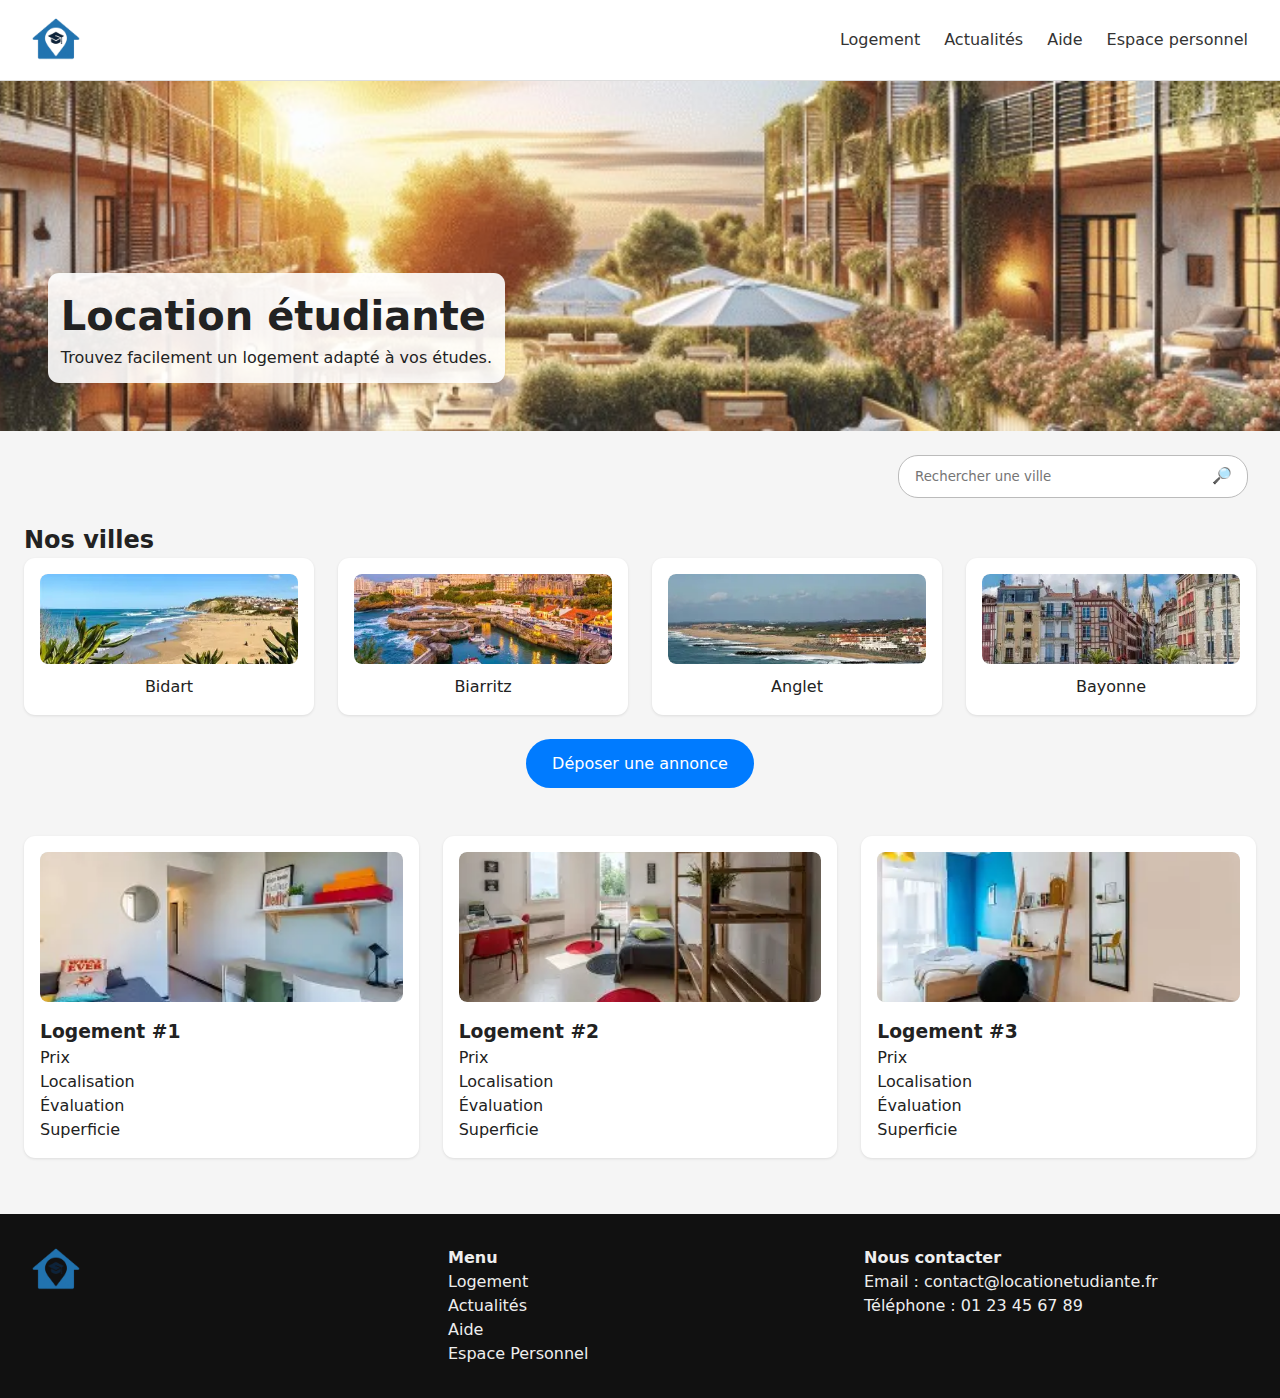
<file: index.html>
<!DOCTYPE html>
<html lang="fr">
<head>
    <meta charset="UTF-8">
    <meta name="viewport" content="width=device-width, initial-scale=1.0">

    <link rel="stylesheet" href="styles/mobile.css">
    <link rel="stylesheet" href="styles/desktop.css" media="screen and (min-width: 768px)">
    <title>Site de Location Étudiante</title>
</head>
<body>
    <header>
        <div class="logo">
            <a href="index.html">
                <img src="media/pictures/logo.png" alt="Logo Location Étudiante">
            </a>
        </div>
        <nav>
            <ul>
                <li><a href="construction.html">Logement</a></li>
                <li><a href="construction.html">Actualités</a></li>
                <li><a href="construction.html">Aide</a></li>
                <li><a href="profile.html">Espace personnel</a></li>
            </ul>
        </nav>
    </header>
    
    <main>
        <section class="center">
            <img src="media/center.jpg" alt="Étudiants" class="center-image">
            <div class="center-content">
                <h1>Location étudiante</h1>
                <p>Trouvez facilement un logement adapté à vos études.</p>
            </div>
        </section>

        <section class="search-section">
            <h2 class="visually-hidden">Recherche de ville</h2>
            <div class="search-box">
                <input type="search" placeholder="Rechercher une ville">
                <span class="search-mic">🔎</span>
            </div>
        </section>

        <section class="cities-section">
            <h2>Nos villes</h2>
            <div class="cities-grid">
                <a href="construction.html" class="city-card">
                    <div class="city-thumb"><img src="media/bidart.webp" alt="Bidart"></div>
                    <p>Bidart</p>
                </a>

                <a href="construction.html" class="city-card">
                    <div class="city-thumb"><img src="media/biarritz.webp" alt="Biarritz"></div>
                    <p>Biarritz</p>
                </a>

                <a href="construction.html" class="city-card">
                    <div class="city-thumb"><img src="media/anglet.webp" alt="Anglet"></div>
                    <p>Anglet</p>
                </a>

                <a href="construction.html" class="city-card">
                    <div class="city-thumb"><img src="media/bayonne.webp" alt="Bayonne"></div>
                    <p>Bayonne</p>
                </a>
            </div>

            <div class="btn-wrapper">
                <a href="construction.html" class="btn-primary">Déposer une annonce</a>
            </div>
        </section>

        <section class="listings-section">
            <div class="listings-grid">

                <a href="construction.html" class="listing-card">
                    <div class="listing-image"><img src="media/logement1.webp" alt="Logement #1"></div>
                    <h3>Logement #1</h3>
                    <ul>
                        <li>Prix</li>
                        <li>Localisation</li>
                        <li>Évaluation</li>
                        <li>Superficie</li>
                    </ul>
                </a>

                <a href="construction.html" class="listing-card">
                    <div class="listing-image"><img src="media/logement2.webp" alt="Logement #2"></div>
                    <h3>Logement #2</h3>
                    <ul>
                        <li>Prix</li>
                        <li>Localisation</li>
                        <li>Évaluation</li>
                        <li>Superficie</li>
                    </ul>
                </a>

                <a href="construction.html" class="listing-card">
                    <div class="listing-image"><img src="media/logement3.webp" alt="Logement #3"></div>
                    <h3>Logement #3</h3>
                    <ul>
                        <li>Prix</li>
                        <li>Localisation</li>
                        <li>Évaluation</li>
                        <li>Superficie</li>
                    </ul>
                </a>

            </div>
        </section>

    </main>

    <footer>
        <div class="footer-inner">
            
            <div class="footer-logo">
                <img src="media/pictures/logo.png" alt="Logo Location Étudiante">
            </div>
            
            <div class="footer-menu">
                <h4>Menu</h4>
                <ul>
                    <li><a href="construction.html">Logement</a></li>
                    <li><a href="construction.html">Actualités</a></li>
                    <li><a href="construction.html">Aide</a></li>
                    <li><a href="profile.html">Espace Personnel</a></li>
                </ul>
            </div>
            
            <div class="footer-contact">
                <h4>Nous contacter</h4>
                <p>Email : contact@locationetudiante.fr</p>
                <p>Téléphone : 01 23 45 67 89</p>
            </div>
        
        </div>
    </footer>

</body>
</html>
</file>
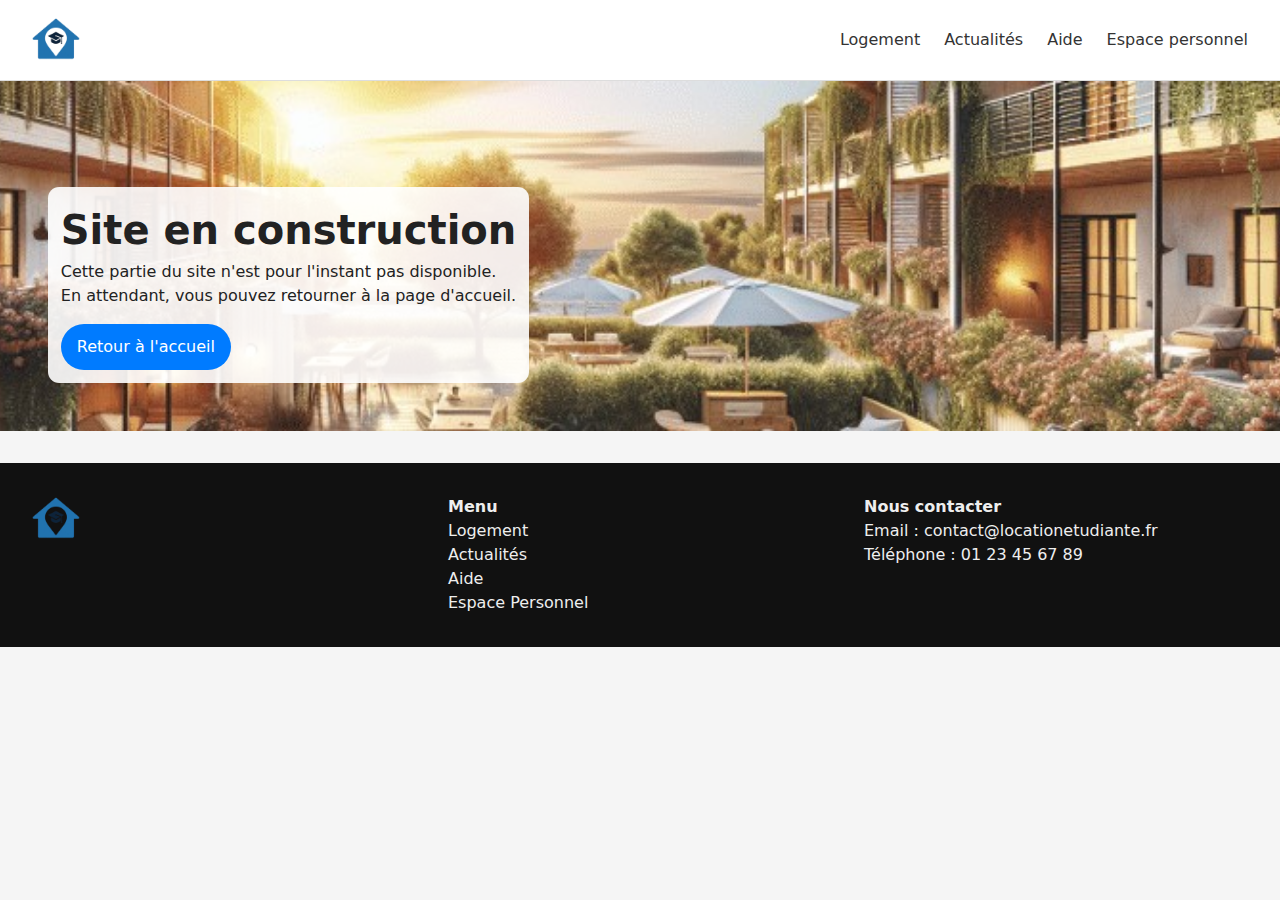
<file: Construction.html>
<!DOCTYPE html>
<html lang="fr">
<head>
    <meta charset="UTF-8">
    <meta name="viewport" content="width=device-width, initial-scale=1.0">

    <link rel="stylesheet" href="styles/mobile.css">
    <link rel="stylesheet" href="styles/desktop.css" media="screen and (min-width: 768px)">
    <title>Site en construction - Location Étudiante</title>
</head>
<body>
    <header>
        <div class="logo">
            <img src="media/pictures/logo.png" alt="Logo Location Étudiante">
        </div>
        <nav>
            <ul>
                <li><a href="index.html">Logement</a></li>
                <li><a href="construction.html">Actualités</a></li>
                <li><a href="construction.html">Aide</a></li>
                <li><a href="construction.html">Espace personnel</a></li>
            </ul>
        </nav>
    </header>

    <main>
        <section class="center">
            <img src="media/center.jpg" alt="Site en construction" class="center-image">
            <div class="center-content">
                <h1>Site en construction</h1>
                <p>Cette partie du site n'est pour l'instant pas disponible.</p>
                <p>En attendant, vous pouvez retourner à la page d'accueil.</p>
                <div style="margin-top: 1rem; display:inline-block;">
                    <a href="index.html" class="btn-primary" style="text-decoration:none; display:inline-block; padding:0.7rem 1rem;">Retour à l'accueil</a>
                </div>
            </div>
        </section>

    </main>

    <footer>
        <div class="footer-inner">
            <div class="footer-logo">
                <img src="media/pictures/logo.png" alt="Logo Location Étudiante">
            </div>

            <div class="footer-menu">
                <h4>Menu</h4>
                <ul>
                    <li><a href="index.html">Logement</a></li>
                    <li><a href="construction.html">Actualités</a></li>
                    <li><a href="construction.html">Aide</a></li>
                    <li><a href="construction.html">Espace Personnel</a></li>
                </ul>
            </div>

            <div class="footer-contact">
                <h4>Nous contacter</h4>
                <p>Email : contact@locationetudiante.fr</p>
                <p>Téléphone : 01 23 45 67 89</p>
            </div>
        </div>
    </footer>

</body>
</html>
</file>
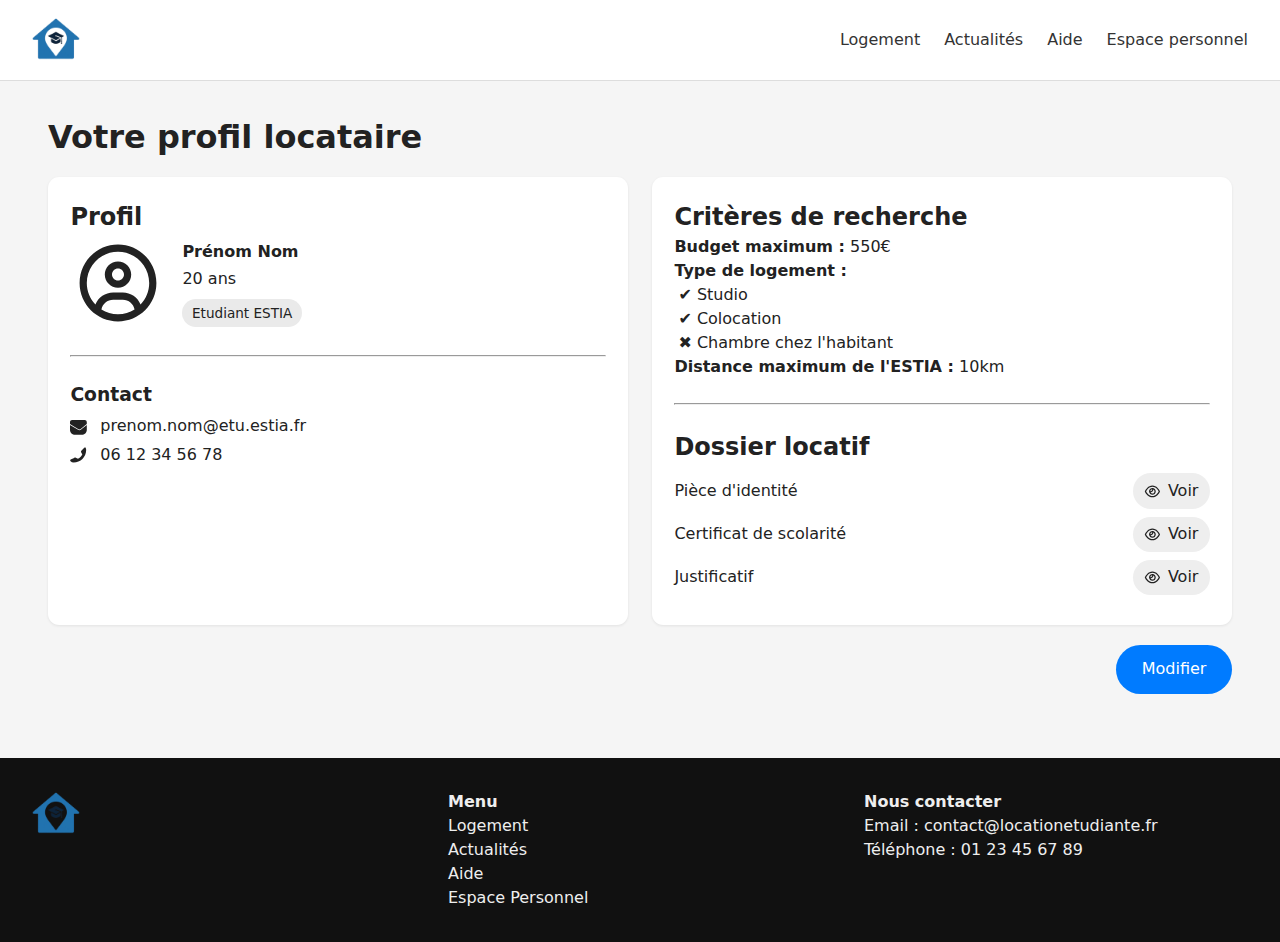
<file: profile.html>
<!DOCTYPE html>
<html lang="fr">
<head>
    <meta charset="UTF-8">
    <meta name="viewport" content="width=device-width, initial-scale=1.0">

    <link rel="stylesheet" href="styles/mobile.css">
    <link rel="stylesheet" href="styles/desktop.css" media="screen and (min-width: 768px)">
    <title>Profil locataire - Location Étudiante</title>
</head>
<body>
    <header>
        <div class="logo">
            <a href="index.html">
                <img src="media/pictures/logo.png" alt="Logo Location Étudiante">
            </a>
        </div>
        <nav>
            <ul>
                <li><a href="construction.html">Logement</a></li>
                <li><a href="construction.html">Actualités</a></li>
                <li><a href="construction.html">Aide</a></li>
                <li><a href="profile.html">Espace personnel</a></li>
            </ul>
        </nav>
    </header>

    <main>
        <section class="profile-section">
            <h1>Votre profil locataire</h1>

            <div class="profile-grid">
                <div class="profile-card profile-left">
                    <h2>Profil</h2>

                        <div class="profile-avatar">
                        <div class="avatar" aria-hidden="true">
                            <svg class="icon avatar-icon" xmlns="http://www.w3.org/2000/svg" viewBox="0 0 640 640" aria-hidden="true" focusable="false">
                                <path d="M470.5 463.6C451.4 416.9 405.5 384 352 384L288 384C234.5 384 188.6 416.9 169.5 463.6C133.9 426.3 112 375.7 112 320C112 205.1 205.1 112 320 112C434.9 112 528 205.1 528 320C528 375.7 506.1 426.2 470.5 463.6zM430.4 496.3C398.4 516.4 360.6 528 320 528C279.4 528 241.6 516.4 209.5 496.3C216.8 459.6 249.2 432 288 432L352 432C390.8 432 423.2 459.6 430.5 496.3zM320 576C461.4 576 576 461.4 576 320C576 178.6 461.4 64 320 64C178.6 64 64 178.6 64 320C64 461.4 178.6 576 320 576zM320 304C297.9 304 280 286.1 280 264C280 241.9 297.9 224 320 224C342.1 224 360 241.9 360 264C360 286.1 342.1 304 320 304zM232 264C232 312.6 271.4 352 320 352C368.6 352 408 312.6 408 264C408 215.4 368.6 176 320 176C271.4 176 232 215.4 232 264z"/>
                            </svg>
                        </div>
                        <div class="profile-meta">
                            <p class="profile-name"><strong>Prénom Nom</strong></p>
                            <p class="profile-age">20 ans</p>
                            <span class="profile-badge">Etudiant ESTIA</span>
                        </div>
                    </div>

                    <br>
                    <hr>
                    <br>

                    <div class="profile-contact">
                        <h3>Contact</h3>
                        <ul>
                            <li>
                                <svg class="icon icon-envelope" xmlns="http://www.w3.org/2000/svg" viewBox="0 0 512 512" aria-hidden="true" focusable="false"><!--! Font Awesome Free 6.x envelope -->
                                    <path d="M502.3 190.8L327.4 338.8c-23.2 18.9-57.4 18.9-80.6 0L9.7 190.8C3.9 186.1 0 179.2 0 172V128c0-35.3 28.7-64 64-64h384c35.3 0 64 28.7 64 64v44c0 7.2-3.9 14.1-9.7 18.8zM0 213.3v148.7C0 441 71 512 159.5 512h193c88.5 0 159.5-71 159.5-149.9V213.3L327.4 360.9c-23.2 18.9-57.4 18.9-80.6 0L0 213.3z"/></svg>
                                <span>prenom.nom@etu.estia.fr</span>
                            </li>
                            <li>
                                <svg class="icon icon-phone" xmlns="http://www.w3.org/2000/svg" viewBox="0 0 512 512" aria-hidden="true" focusable="false"><!--! Font Awesome Free 6.x phone -->
                                    <path d="M493.4 24.6c-16.4-16.4-42.9-16.4-59.3 0l-88.5 88.5c-13.2 13.2-15.9 33.6-6.4 49.8l36.2 66.3c-28.1 57.3-75.3 104.6-132.6 132.6l-66.3-36.2c-16.2-9.5-36.6-6.8-49.8 6.4L18.6 378.6c-16.4 16.4-16.4 42.9 0 59.3 24.3 24.3 56 37.8 89.9 37.8 211.9 0 384-172.1 384-384 0-33.9-13.5-65.6-37.9-89.1z"/></svg>
                                <span>06 12 34 56 78</span>
                            </li>
                        </ul>
                    </div>
                </div>

                <div class="profile-card profile-right">
                    <div class="criteria">
                        <h2>Critères de recherche</h2>
                        <p><strong>Budget maximum :</strong> 550€</p>
                        <p><strong>Type de logement :</strong></p>
                        <ul>
                            <li>✔ Studio</li>
                            <li>✔ Colocation</li>
                            <li>✖ Chambre chez l'habitant</li>
                        </ul>
                        <p><strong>Distance maximum de l'ESTIA :</strong> 10km</p>
                    </div>

                    <br>
                    <hr>
                    <br>

                    <div class="dossier">
                        <h2>Dossier locatif</h2>
                        <div class="dossier-row">
                            <span>Pièce d'identité</span>
                            <a href="construction.html" class="btn-small"><svg class="icon icon-eye" xmlns="http://www.w3.org/2000/svg" viewBox="0 0 640 640" aria-hidden="true" focusable="false"><!--!Font Awesome Free v7.1.0 eye -->
                                    <path d="M320 144C254.8 144 201.2 173.6 160.1 211.7C121.6 247.5 95 290 81.4 320C95 350 121.6 392.5 160.1 428.3C201.2 466.4 254.8 496 320 496C385.2 496 438.8 466.4 479.9 428.3C518.4 392.5 545 350 558.6 320C545 290 518.4 247.5 479.9 211.7C438.8 173.6 385.2 144 320 144zM127.4 176.6C174.5 132.8 239.2 96 320 96C400.8 96 465.5 132.8 512.6 176.6C559.4 220.1 590.7 272 605.6 307.7C608.9 315.6 608.9 324.4 605.6 332.3C590.7 368 559.4 420 512.6 463.4C465.5 507.1 400.8 544 320 544C239.2 544 174.5 507.2 127.4 463.4C80.6 419.9 49.3 368 34.4 332.3C31.1 324.4 31.1 315.6 34.4 307.7C49.3 272 80.6 220 127.4 176.6zM320 400C364.2 400 400 364.2 400 320C400 290.4 383.9 264.5 360 250.7C358.6 310.4 310.4 358.6 250.7 360C264.5 383.9 290.4 400 320 400zM240.4 311.6C242.9 311.9 245.4 312 248 312C283.3 312 312 283.3 312 248C312 245.4 311.8 242.9 311.6 240.4C274.2 244.3 244.4 274.1 240.5 311.5zM286 196.6C296.8 193.6 308.2 192.1 319.9 192.1C328.7 192.1 337.4 193 345.7 194.7C346 194.8 346.2 194.8 346.5 194.9C404.4 207.1 447.9 258.6 447.9 320.1C447.9 390.8 390.6 448.1 319.9 448.1C258.3 448.1 206.9 404.6 194.7 346.7C192.9 338.1 191.9 329.2 191.9 320.1C191.9 309.1 193.3 298.3 195.9 288.1C196.1 287.4 196.2 286.8 196.4 286.2C208.3 242.8 242.5 208.6 285.9 196.7z"/></svg><span>Voir</span></a>
                        </div>

                        <div class="dossier-row">
                                <span>Certificat de scolarité</span>
                                <a href="construction.html" class="btn-small"><svg class="icon icon-eye" xmlns="http://www.w3.org/2000/svg" viewBox="0 0 640 640" aria-hidden="true" focusable="false"><!--!Font Awesome Free v7.1.0 eye -->
                                    <path d="M320 144C254.8 144 201.2 173.6 160.1 211.7C121.6 247.5 95 290 81.4 320C95 350 121.6 392.5 160.1 428.3C201.2 466.4 254.8 496 320 496C385.2 496 438.8 466.4 479.9 428.3C518.4 392.5 545 350 558.6 320C545 290 518.4 247.5 479.9 211.7C438.8 173.6 385.2 144 320 144zM127.4 176.6C174.5 132.8 239.2 96 320 96C400.8 96 465.5 132.8 512.6 176.6C559.4 220.1 590.7 272 605.6 307.7C608.9 315.6 608.9 324.4 605.6 332.3C590.7 368 559.4 420 512.6 463.4C465.5 507.1 400.8 544 320 544C239.2 544 174.5 507.2 127.4 463.4C80.6 419.9 49.3 368 34.4 332.3C31.1 324.4 31.1 315.6 34.4 307.7C49.3 272 80.6 220 127.4 176.6zM320 400C364.2 400 400 364.2 400 320C400 290.4 383.9 264.5 360 250.7C358.6 310.4 310.4 358.6 250.7 360C264.5 383.9 290.4 400 320 400zM240.4 311.6C242.9 311.9 245.4 312 248 312C283.3 312 312 283.3 312 248C312 245.4 311.8 242.9 311.6 240.4C274.2 244.3 244.4 274.1 240.5 311.5zM286 196.6C296.8 193.6 308.2 192.1 319.9 192.1C328.7 192.1 337.4 193 345.7 194.7C346 194.8 346.2 194.8 346.5 194.9C404.4 207.1 447.9 258.6 447.9 320.1C447.9 390.8 390.6 448.1 319.9 448.1C258.3 448.1 206.9 404.6 194.7 346.7C192.9 338.1 191.9 329.2 191.9 320.1C191.9 309.1 193.3 298.3 195.9 288.1C196.1 287.4 196.2 286.8 196.4 286.2C208.3 242.8 242.5 208.6 285.9 196.7z"/></svg><span>Voir</span></a>
                        </div>

                        <div class="dossier-row">
                                <span>Justificatif</span>
                                <a href="construction.html" class="btn-small"><svg class="icon icon-eye" xmlns="http://www.w3.org/2000/svg" viewBox="0 0 640 640" aria-hidden="true" focusable="false"><!--!Font Awesome Free v7.1.0 eye -->
                                    <path d="M320 144C254.8 144 201.2 173.6 160.1 211.7C121.6 247.5 95 290 81.4 320C95 350 121.6 392.5 160.1 428.3C201.2 466.4 254.8 496 320 496C385.2 496 438.8 466.4 479.9 428.3C518.4 392.5 545 350 558.6 320C545 290 518.4 247.5 479.9 211.7C438.8 173.6 385.2 144 320 144zM127.4 176.6C174.5 132.8 239.2 96 320 96C400.8 96 465.5 132.8 512.6 176.6C559.4 220.1 590.7 272 605.6 307.7C608.9 315.6 608.9 324.4 605.6 332.3C590.7 368 559.4 420 512.6 463.4C465.5 507.1 400.8 544 320 544C239.2 544 174.5 507.2 127.4 463.4C80.6 419.9 49.3 368 34.4 332.3C31.1 324.4 31.1 315.6 34.4 307.7C49.3 272 80.6 220 127.4 176.6zM320 400C364.2 400 400 364.2 400 320C400 290.4 383.9 264.5 360 250.7C358.6 310.4 310.4 358.6 250.7 360C264.5 383.9 290.4 400 320 400zM240.4 311.6C242.9 311.9 245.4 312 248 312C283.3 312 312 283.3 312 248C312 245.4 311.8 242.9 311.6 240.4C274.2 244.3 244.4 274.1 240.5 311.5zM286 196.6C296.8 193.6 308.2 192.1 319.9 192.1C328.7 192.1 337.4 193 345.7 194.7C346 194.8 346.2 194.8 346.5 194.9C404.4 207.1 447.9 258.6 447.9 320.1C447.9 390.8 390.6 448.1 319.9 448.1C258.3 448.1 206.9 404.6 194.7 346.7C192.9 338.1 191.9 329.2 191.9 320.1C191.9 309.1 193.3 298.3 195.9 288.1C196.1 287.4 196.2 286.8 196.4 286.2C208.3 242.8 242.5 208.6 285.9 196.7z"/></svg><span>Voir</span></a>
                        </div>
                    </div>

                </div>
            </div>

            <div class="profile-actions">
                <a href="construction.html" class="btn-primary">Modifier</a>
            </div>
        </section>

    </main>

    <footer>
        <div class="footer-inner">
            <div class="footer-logo">
                <img src="media/pictures/logo.png" alt="Logo Location Étudiante">
            </div>

            <div class="footer-menu">
                <h4>Menu</h4>
                <ul>
                    <li><a href="construction.html">Logement</a></li>
                    <li><a href="construction.html">Actualités</a></li>
                    <li><a href="construction.html">Aide</a></li>
                    <li><a href="profile.html">Espace Personnel</a></li>
                </ul>
            </div>

            <div class="footer-contact">
                <h4>Nous contacter</h4>
                <p>Email : contact@locationetudiante.fr</p>
                <p>Téléphone : 01 23 45 67 89</p>
            </div>
        </div>
    </footer>

</body>
</html>
</file>
<file: styles/mobile.css>
/* ----- CSS Base ----- */
* {
  margin: 0;
  padding: 0;
  box-sizing: border-box;
  font-family: system-ui, sans-serif;
}

body {
  background: #f5f5f5;
  color: #222;
  line-height: 1.5;
}

a {
  text-decoration: none;
  color: inherit;
}

/* ----- Header ----- */
header {
  background: #fff;
  padding: 1rem;
  display: flex;
  flex-direction: column; 
  align-items: center;
  gap: 1rem;
  border-bottom: 1px solid #ddd;
}

nav ul {
  display: flex;
  flex-direction: column;
  align-items: center;
  list-style: none;
  gap: 0.8rem;
}

nav a {
  text-decoration: none;
  color: #333;
  font-weight: 500;
}

/* ----- Center ----- */
.center {
  height: 200px;
  background-color: #ddd;
  display: flex;
  align-items: flex-end;
  padding: 1rem;
  position: relative;
  overflow: hidden;
}

.center-content {
  background: rgba(255, 255, 255, 0.9);
  padding: 0.8rem;
  border-radius: 0.7rem;
  width: 100%;
  max-width: 900px;
}

.center-content h1 {
  font-size: 1.5rem;
}

.center-image {
  position: absolute;
  top: 0;
  left: 0;
  width: 100%;
  height: 100%;
  object-fit: cover;
  z-index: 0;
  display: block;
}

.center-content { 
  position: relative; z-index: 1;
}

/* ----- Images ----- */
.city-thumb img {
  width: 100%;
  height: 100%;
  object-fit: cover;
  display:block;
  border-radius: 0.5rem;
  min-width: 100%;
  min-height: 100%;
}

.listing-image img {
  width: 100%;
  height: 100%;
  object-fit: cover;
  display:block;
  border-radius: 0.5rem;
  min-width: 100%;
  min-height: 100%;
}

.logo img {
  height: 48px; display:block;
}

.city-thumb, .listing-image {
  overflow: hidden;
}

/* ----- Search ----- */
.search-section {
  padding: 1rem;
  display: block;
}

.search-box {
  position: relative;
  width: 100%;
}

.search-box input {
  width: 100%;
  padding: 0.8rem 3rem 0.8rem 1rem;
  border-radius: 20px;
  border: 1px solid #bbb;
}

.search-mic {
  position: absolute;
  right: 1rem;
  top: 50%;
  transform: translateY(-50%);
}

.visually-hidden {
  position: absolute !important;
  width: 1px;
  height: 1px;
  padding: 0;
  margin: -1px;
  overflow: hidden;
  clip: rect(0 0 0 0);
  white-space: nowrap;
  border: 0;
}

/* ----- Cities and listings (grids) ----- */
.cities-section, .listings-section {
  padding: 1.5rem;
}

.cities-grid, .listings-grid {
  display: grid;
  grid-template-columns: 1fr;
  gap: 1.5rem;
}

.city-card, .listing-card {
  background: #fff;
  padding: 1rem;
  border-radius: 0.7rem;
  box-shadow: 0 1px 3px rgba(0,0,0,0.1);
  text-align: center;
  text-decoration: none;
  color: inherit;
}

.city-thumb {
  height: 90px;
  background: #e0e0e0;
  border-radius: 0.5rem;
  display: flex;
  justify-content: center;
  align-items: center;
  margin-bottom: 0.7rem;
}

.listing-image {
  height: 150px;
  background: #e0e0e0;
  border-radius: 0.5rem;
  display: flex;
  justify-content: center;
  align-items: center;
  margin-bottom: 1rem;
}

.listing-card ul {
    list-style: none;
    text-align: left;
}


/* ----- Button ----- */
.btn-wrapper {
  display: flex;
  justify-content: center;
  margin-top: 1.5rem;
}

.btn-primary {
  background: #007bff;
  color: #fff;
  padding: 0.8rem 1.6rem;
  border: none;
  border-radius: 999px;
  cursor: pointer;
  width: 100%;
  text-decoration: none;
  display: inline-flex;
  align-items: center;
  justify-content: center;
}

/* ----- Footer ----- */
footer {
  background: #111;
  color: #eee;
  padding: 2rem;
  margin-top: 2rem;
}

.footer-inner {
  display: flex;
  flex-direction: column;
  gap: 2rem;
  text-align: center;
}

.footer-menu ul {
  list-style: none;
}

footer a {
  color: #eee;
  text-decoration: none;
}

/* ----- Profile ----- */
.profile-section {
  padding: 1.5rem;
}
.profile-section h1 {
  margin-bottom: 1rem;
}
.profile-grid {
  display: grid;
  grid-template-columns: 1fr;
  gap: 1rem;
}
.profile-card {
  background: #fff;
  padding: 1rem;
  border-radius: 0.7rem;
  box-shadow: 0 1px 3px rgba(0,0,0,0.08);
}
.profile-avatar {
  display: flex;
  gap: 1rem;
  align-items: center;
}
.avatar {
  width: 74px;
  height: 74px;
  border-radius: 50%;
  overflow: hidden;
}
.avatar img {
  width: 100%;
  height: 100%;
  object-fit: cover;
  display: block;
}
.avatar svg {
  width: 100%;
  height: 100%;
  display: block;
  fill: currentColor;
}
.profile-meta {
  display: flex;
  flex-direction: column;
  gap: .2rem;
}
.profile-badge {
  background: #eaeaea;
  padding: .25rem .6rem;
  border-radius: 1rem;
  display: inline-block;
  font-size: .8rem;
  margin-top: .3rem;
}
.profile-contact ul {
  list-style: none;
  padding: 0;
}
.profile-contact li {
  margin: .3rem 0;
}
.criteria ul {
  list-style: none;
  padding-left: 0;
  margin-left: 0.25rem;
}
.dossier-row {
  display: flex;
  justify-content: space-between;
  align-items: center;
  margin: .5rem 0;
}
.btn-small {
  background: #eee;
  padding: .25rem .7rem;
  border-radius: 20px;
  border: none;
  cursor: pointer;
  text-decoration: none;
  display: inline-flex;
  align-items: center;
}
.btn-small svg {
  width: 1rem;
  height: 1rem;
  vertical-align: middle;
  margin-right: 0.45rem;
  fill: currentColor;
}
.icon {
  width: 1rem;
  height: 1rem;
  vertical-align: middle;
  margin-right: 0.5rem;
  fill: currentColor;
}
.profile-actions {
  display: flex;
  justify-content: flex-end;
  margin-top: 1rem;
}
</file>
<file: styles/desktop.css>
/* ----- Header  ----- */
header {
  flex-direction: row;
  justify-content: space-between;
  padding: 1rem 2rem;
}

a {
  text-decoration: none;
  color: inherit;
}

nav ul {
  flex-direction: row;
  gap: 1.5rem;
}

/* ----- Center ----- */
.center {
  height: 350px;
  padding: 3rem;
  background-color: #ddd;
  position: relative;
  overflow: hidden;
}

.center-content {
  width: auto;
  min-width: 400px;
  position: relative;
  z-index: 1;
}

.center-image {
  position:absolute;
  top:0;
  left:0;
  width:100%;
  height:100%;
  object-fit:cover;
  z-index:0;
  display:block;
}

.center-content h1 {
  font-size: 2.5rem;
} 
/* ----- Search ----- */
.search-section {
  padding: 1.5rem 2rem 0;
  display: flex;
  justify-content: flex-end;
}

.search-box {
  width: 350px;
}

.visually-hidden {
  position: absolute !important;
  width: 1px;
  height: 1px;
  padding: 0;
  margin: -1px;
  overflow: hidden;
  clip: rect(0 0 0 0);
  white-space: nowrap;
  border: 0;
}

/* ----- Grids (multi-column) ----- */
.cities-grid {
  grid-template-columns: repeat(4, 1fr); 
}

.listings-grid {
  grid-template-columns: repeat(3, 1fr);
}

.city-card, .listing-card {
  text-align: left;
  text-decoration: none;
  color: inherit;
}

.city-card {
    text-align: center;
}


/* ----- Images ----- */
.city-thumb img {
  width: 100%;
  height: 100%;
  object-fit:cover;
  display:block;
  border-radius: 0.5rem;
}

.listing-image img {
  width: 100%;
  height: 100%;
  object-fit: cover;
  display:block;
  border-radius: 0.5rem;
}

.city-thumb, .listing-image {
  overflow: hidden;
}

.logo img {
  height: 48px; display:block;
}

.city-thumb img, .listing-image img {
  min-width: 100%;
  min-height: 100%;
}

.footer-logo img {
  height: 48px;
  display:block;
}

/* ----- Button ----- */
.btn-primary {
    width: auto;
    text-decoration: none;
    display: inline-flex;
    align-items: center;
}

/* ----- Footer ----- */
.footer-inner {
  display: grid;
  grid-template-columns: repeat(3, 1fr);
  text-align: left;
}
/* ----- Profile  ----- */
.profile-section {
  padding: 2rem 3rem;
}
.profile-grid {
  display: grid;
  grid-template-columns: 1fr 1fr;
  gap: 1.5rem;
}
.profile-card {
  background:#fff;
  padding:1.4rem;
  border-radius:0.7rem;
  box-shadow: 0 1px 3px rgba(0,0,0,0.08);
}
.avatar {
  width: 96px;
  height: 96px;
  border-radius: 50%;
  overflow: hidden;
}
.avatar img {
  width: 100%;
  height: 100%;
  object-fit: cover;
  display:block;
}
.avatar svg {
  width: 100%;
  height: 100%;
  display:block;
  fill: currentColor; }
.profile-meta {
  display:flex;
  flex-direction:column;
  gap: .2rem;
}
.profile-badge {
  background:#eaeaea;
  padding: .25rem .6rem;
  border-radius: 1rem;
  display:inline-block;
  font-size: .85rem;
}
.btn-small {
  background:#eee;
  padding: .35rem .7rem;
  border-radius: 20px;
  border: none;
  cursor: pointer;
  text-decoration: none;
  display: inline-flex;
  align-items: center;
}
.btn-small svg {
  width: 1.05rem;
  height: 1.05rem;
  vertical-align: middle;
  margin-right: 0.45rem;
  fill: currentColor;
}
.icon {
  width: 1.05rem;
  height: 1.05rem;
  vertical-align: middle;
  margin-right: 0.5rem; fill: currentColor;
}
.profile-actions {
  display:flex;
  justify-content:flex-end;
  margin-top:1.2rem;
}
</file>
